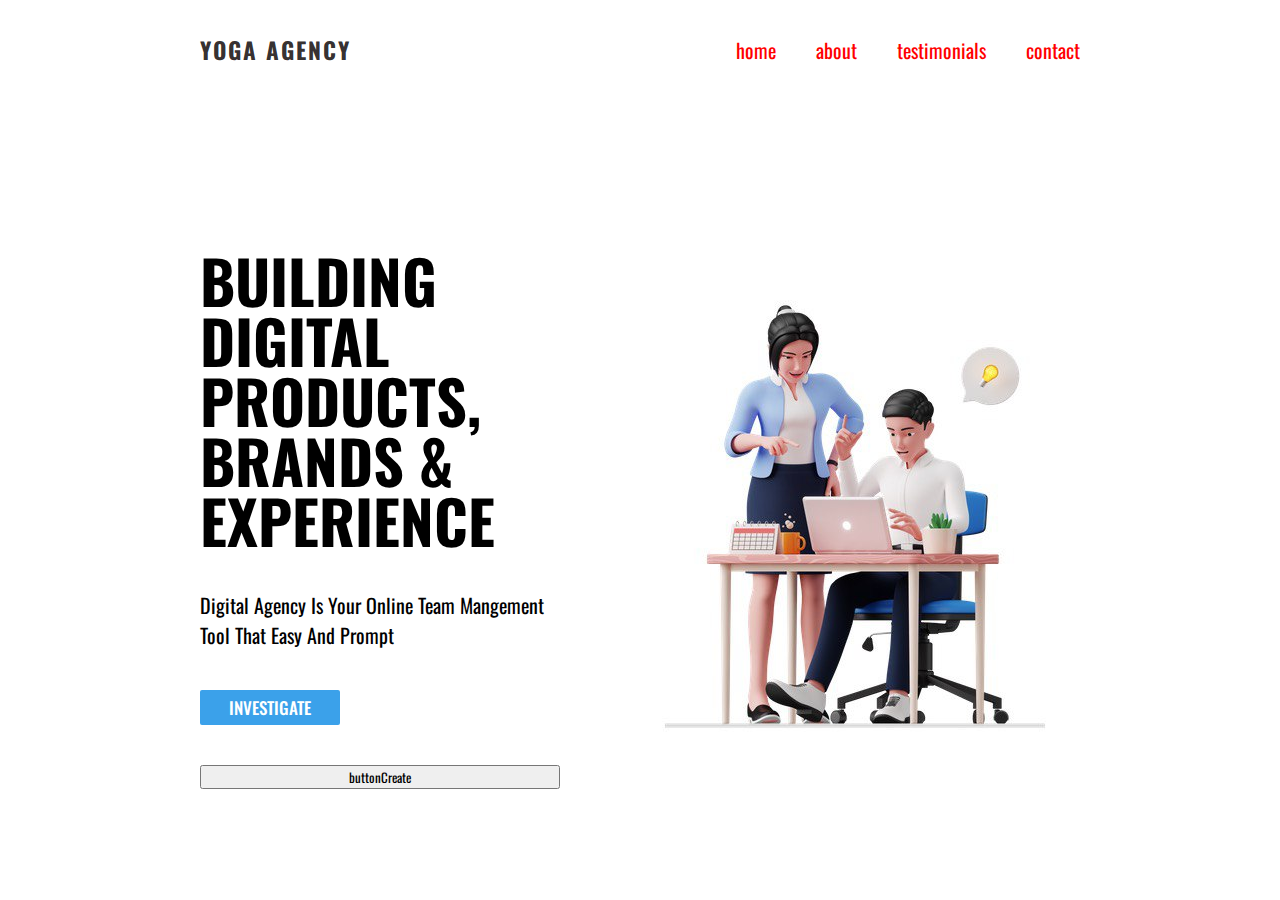
<file: index.html>
<!DOCTYPE html>
<html lang="en">
    <head>
        <meta charset="UTF-8" />
        <meta name="viewport" content="width=device-width, initial-scale=1.0" />
        <title>DOM</title>
        <link rel="stylesheet" href="./assets/style/style.css" />
        <script defer src="./assets/script/script.js"></script>
    </head>
    <body>
        <header>
            <a href="#" id="logo">YOGA AGENCY</a>
            <ul>
                <li>
                    <a href="#">home</a>
                </li>
                <li>
                    <a href="#">about</a>
                </li>
                <li>
                    <a href="#">testimonials</a>
                </li>
                <li>
                    <a href="#">contact</a>
                </li>
            </ul>
        </header>
        <main>
            <div class="text__button__container">
                <h1 class="title">
                    Building Digital Products, Brands & Experience
                </h1>
                <p>
                    digital agency is your online team mangement tool that easy
                    and prompt
                </p>
                <button class="contact__us">contact us</button>
            </div>
            <div class="img__container">
                <img src="./assets/src/photo.jpeg" alt="" />
            </div>
        </main>
    </body>
</html>
</file>
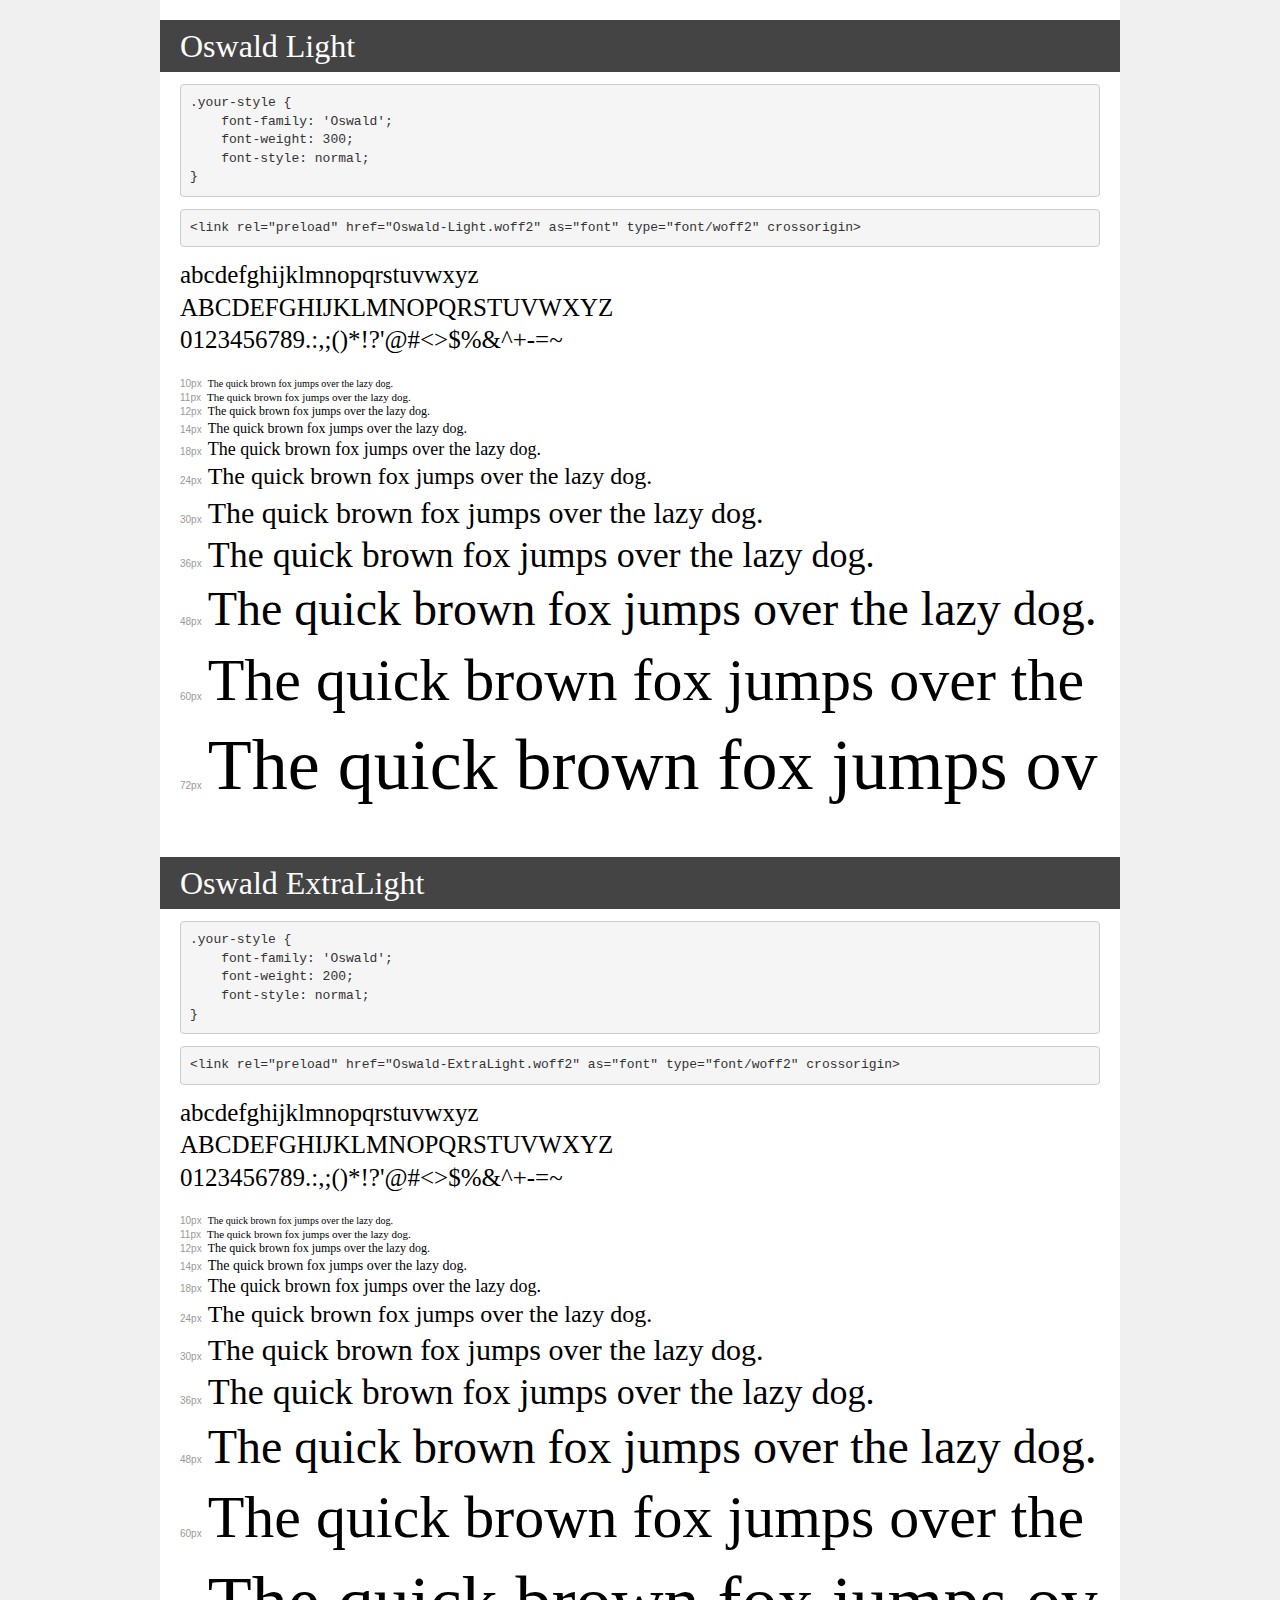
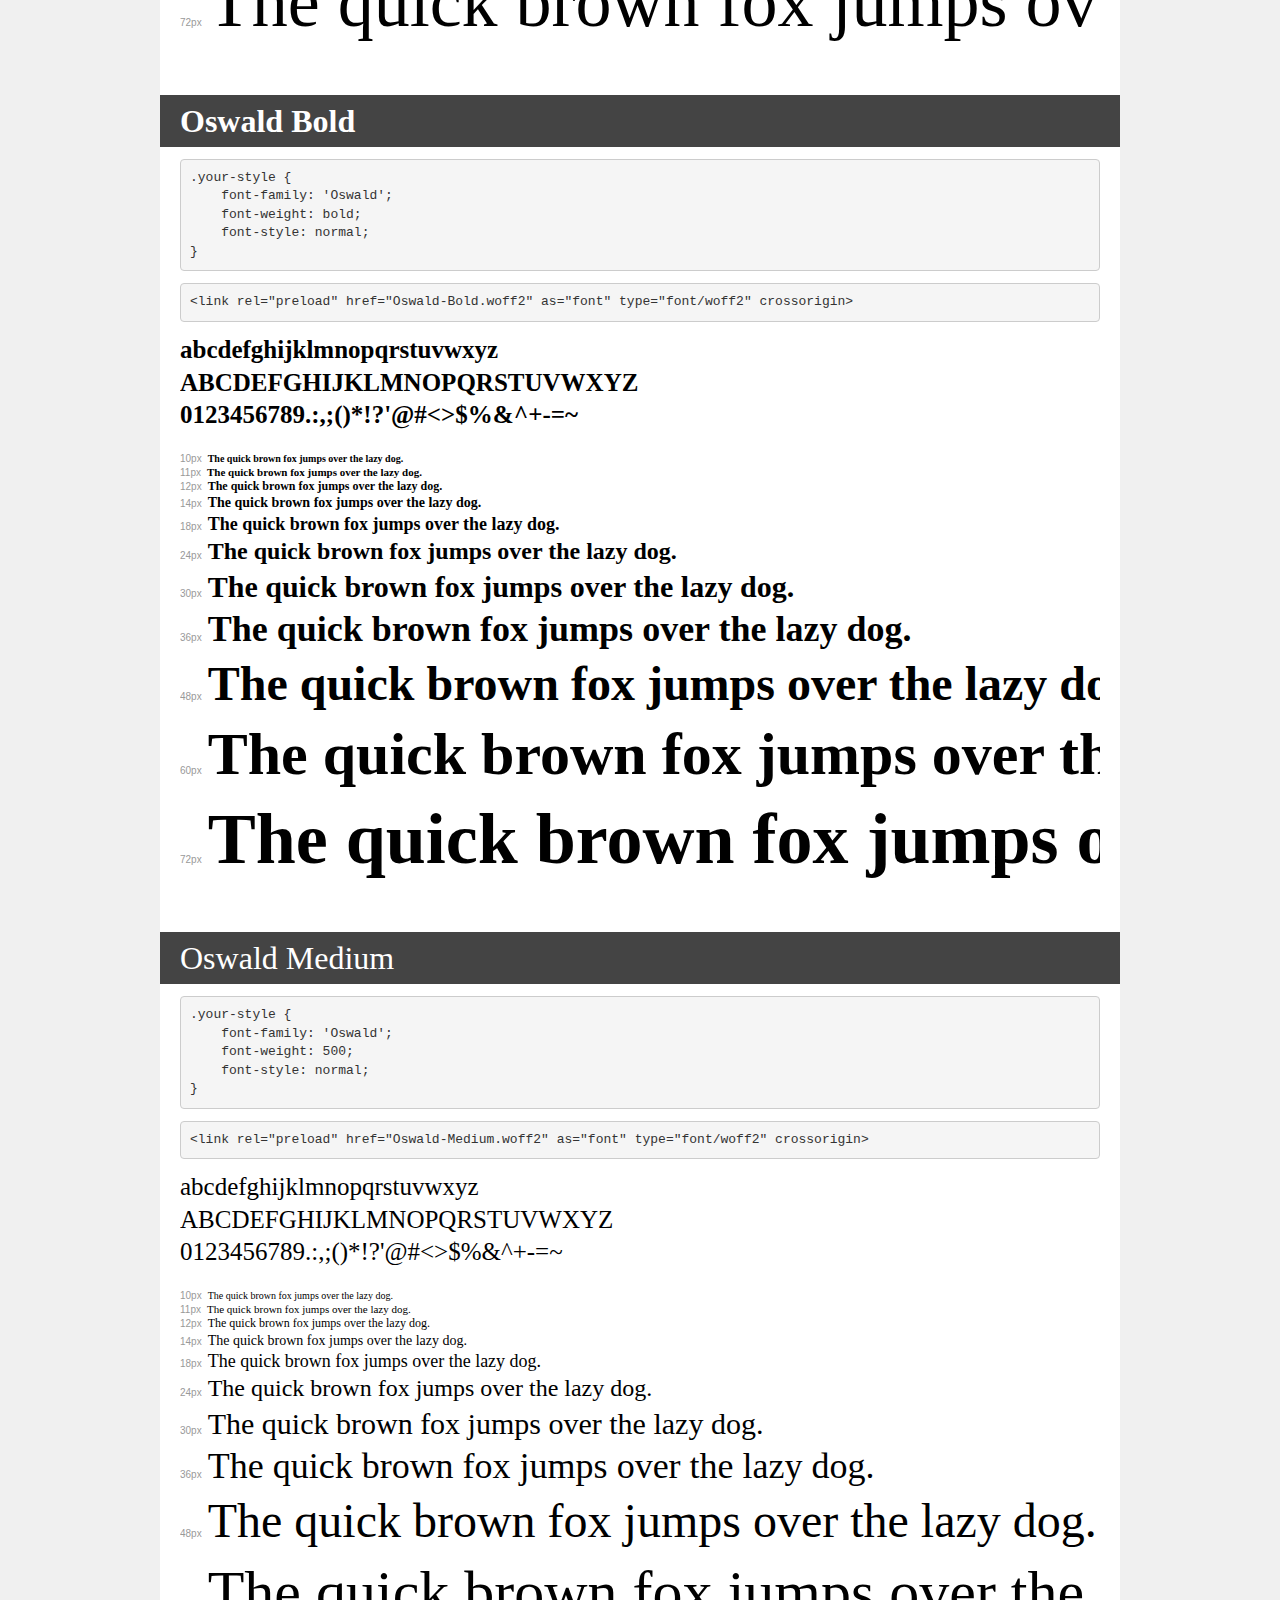
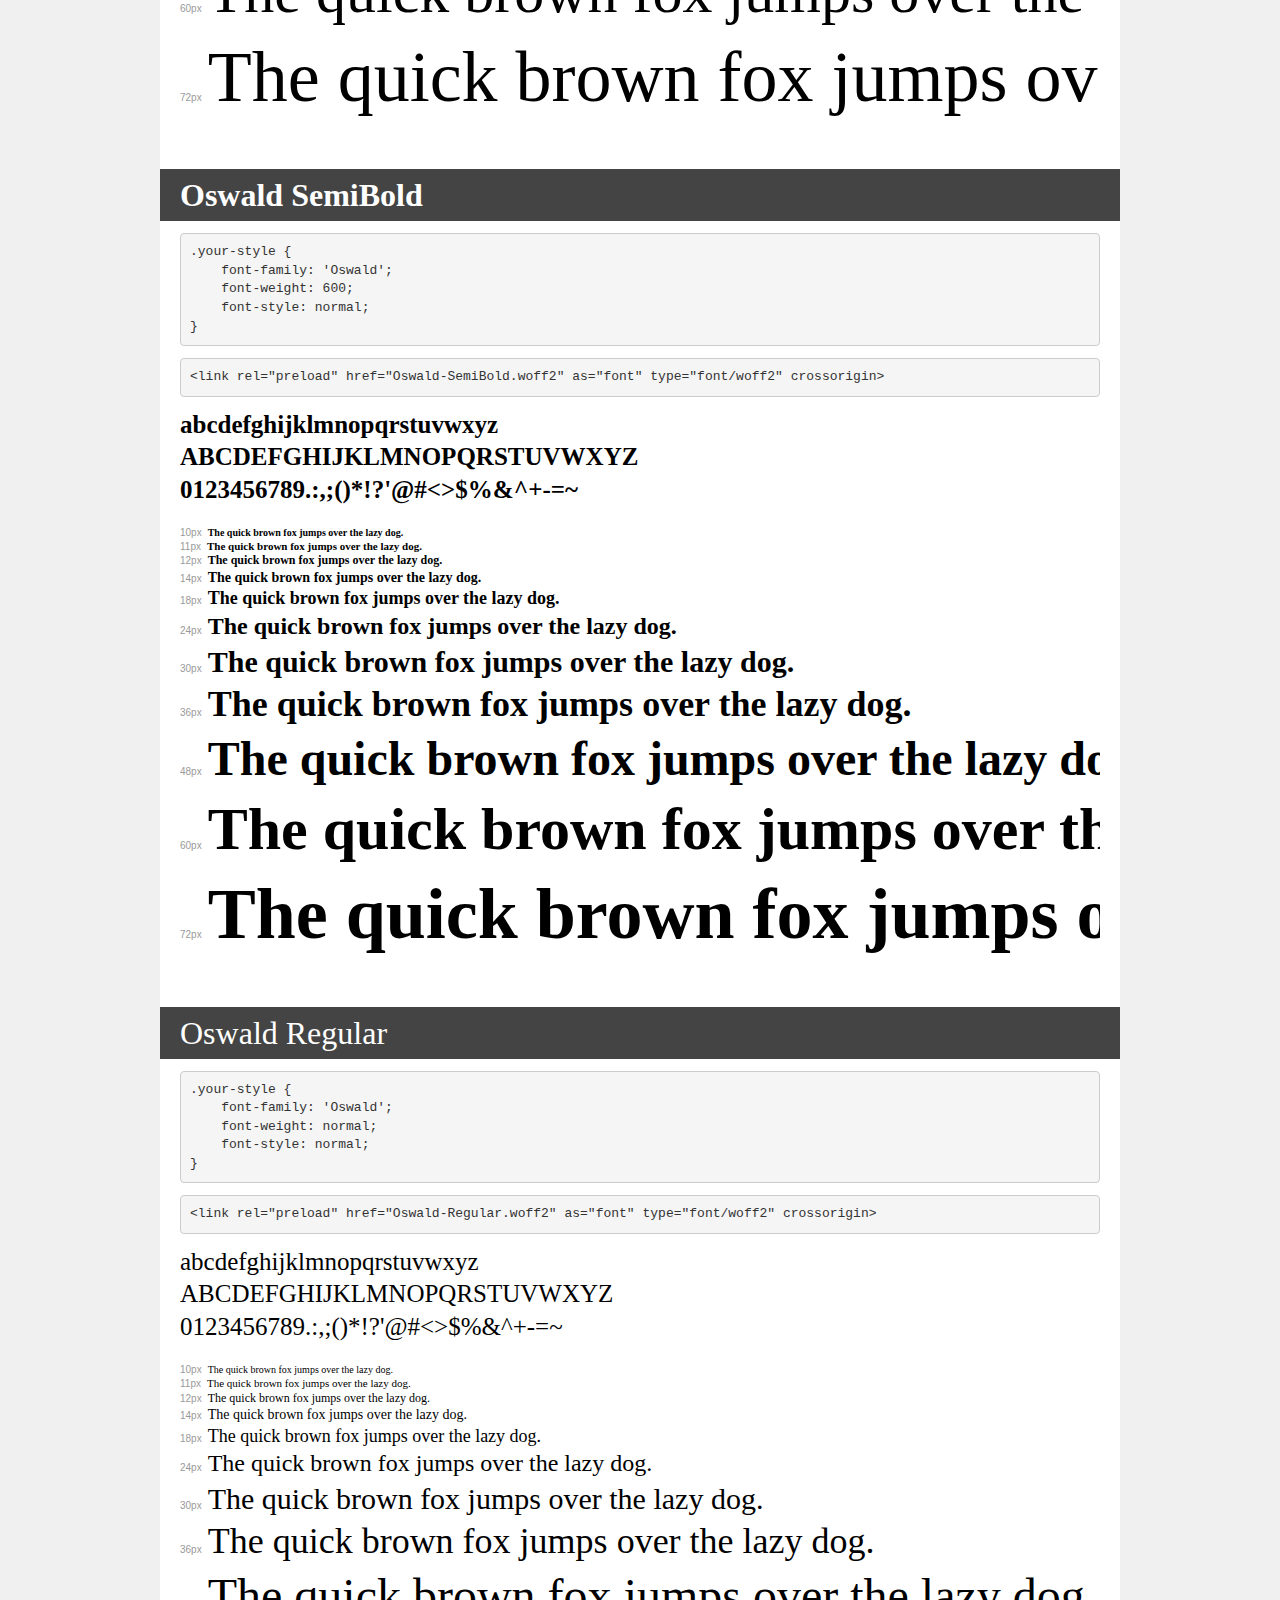
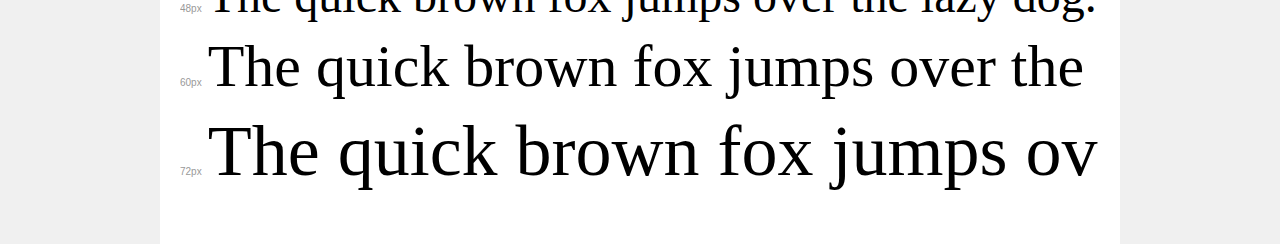
<file: assets/fonts/demo.html>
<!DOCTYPE html>
<html lang="en">
<head>
    <meta charset="utf-8">
    <meta http-equiv="X-UA-Compatible" content="IE=edge">
    <meta name="viewport" content="width=device-width, initial-scale=1">
    <meta name="robots" content="noindex, noarchive">
    <meta name="format-detection" content="telephone=no">
    <title>Transfonter demo</title>
    <link href="stylesheet.css" rel="stylesheet">
    <style>
        /*
        http://meyerweb.com/eric/tools/css/reset/
        v2.0 | 20110126
        License: none (public domain)
        */
        html, body, div, span, applet, object, iframe,
        h1, h2, h3, h4, h5, h6, p, blockquote, pre,
        a, abbr, acronym, address, big, cite, code,
        del, dfn, em, img, ins, kbd, q, s, samp,
        small, strike, strong, sub, sup, tt, var,
        b, u, i, center,
        dl, dt, dd, ol, ul, li,
        fieldset, form, label, legend,
        table, caption, tbody, tfoot, thead, tr, th, td,
        article, aside, canvas, details, embed,
        figure, figcaption, footer, header, hgroup,
        menu, nav, output, ruby, section, summary,
        time, mark, audio, video {
            margin: 0;
            padding: 0;
            border: 0;
            font-size: 100%;
            font: inherit;
            vertical-align: baseline;
        }
        /* HTML5 display-role reset for older browsers */
        article, aside, details, figcaption, figure,
        footer, header, hgroup, menu, nav, section {
            display: block;
        }
        body {
            line-height: 1;
        }
        ol, ul {
            list-style: none;
        }
        blockquote, q {
            quotes: none;
        }
        blockquote:before, blockquote:after,
        q:before, q:after {
            content: '';
            content: none;
        }
        table {
            border-collapse: collapse;
            border-spacing: 0;
        }
        /* demo styles */
        body {
            background: #f0f0f0;
            color: #000;
        }
        .page {
            background: #fff;
            width: 920px;
            margin: 0 auto;
            padding: 20px 20px 0 20px;
            overflow: hidden;
        }
        .font-container {
            overflow-x: auto;
            overflow-y: hidden;
            margin-bottom: 40px;
            line-height: 1.3;
            white-space: nowrap;
            padding-bottom: 5px;
        }
        h1 {
            position: relative;
            background: #444;
            font-size: 32px;
            color: #fff;
            padding: 10px 20px;
            margin: 0 -20px 12px -20px;
        }
        .letters {
            font-size: 25px;
            margin-bottom: 20px;
        }
        .s10:before {
            content: '10px';
        }
        .s11:before {
            content: '11px';
        }
        .s12:before {
            content: '12px';
        }
        .s14:before {
            content: '14px';
        }
        .s18:before {
            content: '18px';
        }
        .s24:before {
            content: '24px';
        }
        .s30:before {
            content: '30px';
        }
        .s36:before {
            content: '36px';
        }
        .s48:before {
            content: '48px';
        }
        .s60:before {
            content: '60px';
        }
        .s72:before {
            content: '72px';
        }
        .s10:before, .s11:before, .s12:before, .s14:before,
        .s18:before, .s24:before, .s30:before, .s36:before,
        .s48:before, .s60:before, .s72:before {
            font-family: Arial, sans-serif;
            font-size: 10px;
            font-weight: normal;
            font-style: normal;
            color: #999;
            padding-right: 6px;
        }
        pre {
            display: block;
            padding: 9px;
            margin: 0 0 12px;
            font-family: Monaco, Menlo, Consolas, "Courier New", monospace;
            font-size: 13px;
            line-height: 1.428571429;
            color: #333;
            font-weight: normal;
            font-style: normal;
            background-color: #f5f5f5;
            border: 1px solid #ccc;
            overflow-x: auto;
            border-radius: 4px;
        }
        /* responsive */
        @media (max-width: 959px) {
            .page {
                width: auto;
                margin: 0;
            }
        }
    </style>
</head>
<body>
<div class="page">
    <div class="demo">
        <h1 style="font-family: 'Oswald'; font-weight: 300; font-style: normal;">Oswald Light</h1>
        <pre title="Usage">.your-style {
    font-family: 'Oswald';
    font-weight: 300;
    font-style: normal;
}</pre>
        <pre title="Preload (optional)">
&lt;link rel=&quot;preload&quot; href=&quot;Oswald-Light.woff2&quot; as=&quot;font&quot; type=&quot;font/woff2&quot; crossorigin&gt;</pre>
        <div class="font-container" style="font-family: 'Oswald'; font-weight: 300; font-style: normal;">
            <p class="letters">
                abcdefghijklmnopqrstuvwxyz<br>
ABCDEFGHIJKLMNOPQRSTUVWXYZ<br>
                0123456789.:,;()*!?'@#&lt;&gt;$%&^+-=~
            </p>
            <p class="s10" style="font-size: 10px;">The quick brown fox jumps over the lazy dog.</p>
            <p class="s11" style="font-size: 11px;">The quick brown fox jumps over the lazy dog.</p>
            <p class="s12" style="font-size: 12px;">The quick brown fox jumps over the lazy dog.</p>
            <p class="s14" style="font-size: 14px;">The quick brown fox jumps over the lazy dog.</p>
            <p class="s18" style="font-size: 18px;">The quick brown fox jumps over the lazy dog.</p>
            <p class="s24" style="font-size: 24px;">The quick brown fox jumps over the lazy dog.</p>
            <p class="s30" style="font-size: 30px;">The quick brown fox jumps over the lazy dog.</p>
            <p class="s36" style="font-size: 36px;">The quick brown fox jumps over the lazy dog.</p>
            <p class="s48" style="font-size: 48px;">The quick brown fox jumps over the lazy dog.</p>
            <p class="s60" style="font-size: 60px;">The quick brown fox jumps over the lazy dog.</p>
            <p class="s72" style="font-size: 72px;">The quick brown fox jumps over the lazy dog.</p>
        </div>
    </div>

    <div class="demo">
        <h1 style="font-family: 'Oswald'; font-weight: 200; font-style: normal;">Oswald ExtraLight</h1>
        <pre title="Usage">.your-style {
    font-family: 'Oswald';
    font-weight: 200;
    font-style: normal;
}</pre>
        <pre title="Preload (optional)">
&lt;link rel=&quot;preload&quot; href=&quot;Oswald-ExtraLight.woff2&quot; as=&quot;font&quot; type=&quot;font/woff2&quot; crossorigin&gt;</pre>
        <div class="font-container" style="font-family: 'Oswald'; font-weight: 200; font-style: normal;">
            <p class="letters">
                abcdefghijklmnopqrstuvwxyz<br>
ABCDEFGHIJKLMNOPQRSTUVWXYZ<br>
                0123456789.:,;()*!?'@#&lt;&gt;$%&^+-=~
            </p>
            <p class="s10" style="font-size: 10px;">The quick brown fox jumps over the lazy dog.</p>
            <p class="s11" style="font-size: 11px;">The quick brown fox jumps over the lazy dog.</p>
            <p class="s12" style="font-size: 12px;">The quick brown fox jumps over the lazy dog.</p>
            <p class="s14" style="font-size: 14px;">The quick brown fox jumps over the lazy dog.</p>
            <p class="s18" style="font-size: 18px;">The quick brown fox jumps over the lazy dog.</p>
            <p class="s24" style="font-size: 24px;">The quick brown fox jumps over the lazy dog.</p>
            <p class="s30" style="font-size: 30px;">The quick brown fox jumps over the lazy dog.</p>
            <p class="s36" style="font-size: 36px;">The quick brown fox jumps over the lazy dog.</p>
            <p class="s48" style="font-size: 48px;">The quick brown fox jumps over the lazy dog.</p>
            <p class="s60" style="font-size: 60px;">The quick brown fox jumps over the lazy dog.</p>
            <p class="s72" style="font-size: 72px;">The quick brown fox jumps over the lazy dog.</p>
        </div>
    </div>

    <div class="demo">
        <h1 style="font-family: 'Oswald'; font-weight: bold; font-style: normal;">Oswald Bold</h1>
        <pre title="Usage">.your-style {
    font-family: 'Oswald';
    font-weight: bold;
    font-style: normal;
}</pre>
        <pre title="Preload (optional)">
&lt;link rel=&quot;preload&quot; href=&quot;Oswald-Bold.woff2&quot; as=&quot;font&quot; type=&quot;font/woff2&quot; crossorigin&gt;</pre>
        <div class="font-container" style="font-family: 'Oswald'; font-weight: bold; font-style: normal;">
            <p class="letters">
                abcdefghijklmnopqrstuvwxyz<br>
ABCDEFGHIJKLMNOPQRSTUVWXYZ<br>
                0123456789.:,;()*!?'@#&lt;&gt;$%&^+-=~
            </p>
            <p class="s10" style="font-size: 10px;">The quick brown fox jumps over the lazy dog.</p>
            <p class="s11" style="font-size: 11px;">The quick brown fox jumps over the lazy dog.</p>
            <p class="s12" style="font-size: 12px;">The quick brown fox jumps over the lazy dog.</p>
            <p class="s14" style="font-size: 14px;">The quick brown fox jumps over the lazy dog.</p>
            <p class="s18" style="font-size: 18px;">The quick brown fox jumps over the lazy dog.</p>
            <p class="s24" style="font-size: 24px;">The quick brown fox jumps over the lazy dog.</p>
            <p class="s30" style="font-size: 30px;">The quick brown fox jumps over the lazy dog.</p>
            <p class="s36" style="font-size: 36px;">The quick brown fox jumps over the lazy dog.</p>
            <p class="s48" style="font-size: 48px;">The quick brown fox jumps over the lazy dog.</p>
            <p class="s60" style="font-size: 60px;">The quick brown fox jumps over the lazy dog.</p>
            <p class="s72" style="font-size: 72px;">The quick brown fox jumps over the lazy dog.</p>
        </div>
    </div>

    <div class="demo">
        <h1 style="font-family: 'Oswald'; font-weight: 500; font-style: normal;">Oswald Medium</h1>
        <pre title="Usage">.your-style {
    font-family: 'Oswald';
    font-weight: 500;
    font-style: normal;
}</pre>
        <pre title="Preload (optional)">
&lt;link rel=&quot;preload&quot; href=&quot;Oswald-Medium.woff2&quot; as=&quot;font&quot; type=&quot;font/woff2&quot; crossorigin&gt;</pre>
        <div class="font-container" style="font-family: 'Oswald'; font-weight: 500; font-style: normal;">
            <p class="letters">
                abcdefghijklmnopqrstuvwxyz<br>
ABCDEFGHIJKLMNOPQRSTUVWXYZ<br>
                0123456789.:,;()*!?'@#&lt;&gt;$%&^+-=~
            </p>
            <p class="s10" style="font-size: 10px;">The quick brown fox jumps over the lazy dog.</p>
            <p class="s11" style="font-size: 11px;">The quick brown fox jumps over the lazy dog.</p>
            <p class="s12" style="font-size: 12px;">The quick brown fox jumps over the lazy dog.</p>
            <p class="s14" style="font-size: 14px;">The quick brown fox jumps over the lazy dog.</p>
            <p class="s18" style="font-size: 18px;">The quick brown fox jumps over the lazy dog.</p>
            <p class="s24" style="font-size: 24px;">The quick brown fox jumps over the lazy dog.</p>
            <p class="s30" style="font-size: 30px;">The quick brown fox jumps over the lazy dog.</p>
            <p class="s36" style="font-size: 36px;">The quick brown fox jumps over the lazy dog.</p>
            <p class="s48" style="font-size: 48px;">The quick brown fox jumps over the lazy dog.</p>
            <p class="s60" style="font-size: 60px;">The quick brown fox jumps over the lazy dog.</p>
            <p class="s72" style="font-size: 72px;">The quick brown fox jumps over the lazy dog.</p>
        </div>
    </div>

    <div class="demo">
        <h1 style="font-family: 'Oswald'; font-weight: 600; font-style: normal;">Oswald SemiBold</h1>
        <pre title="Usage">.your-style {
    font-family: 'Oswald';
    font-weight: 600;
    font-style: normal;
}</pre>
        <pre title="Preload (optional)">
&lt;link rel=&quot;preload&quot; href=&quot;Oswald-SemiBold.woff2&quot; as=&quot;font&quot; type=&quot;font/woff2&quot; crossorigin&gt;</pre>
        <div class="font-container" style="font-family: 'Oswald'; font-weight: 600; font-style: normal;">
            <p class="letters">
                abcdefghijklmnopqrstuvwxyz<br>
ABCDEFGHIJKLMNOPQRSTUVWXYZ<br>
                0123456789.:,;()*!?'@#&lt;&gt;$%&^+-=~
            </p>
            <p class="s10" style="font-size: 10px;">The quick brown fox jumps over the lazy dog.</p>
            <p class="s11" style="font-size: 11px;">The quick brown fox jumps over the lazy dog.</p>
            <p class="s12" style="font-size: 12px;">The quick brown fox jumps over the lazy dog.</p>
            <p class="s14" style="font-size: 14px;">The quick brown fox jumps over the lazy dog.</p>
            <p class="s18" style="font-size: 18px;">The quick brown fox jumps over the lazy dog.</p>
            <p class="s24" style="font-size: 24px;">The quick brown fox jumps over the lazy dog.</p>
            <p class="s30" style="font-size: 30px;">The quick brown fox jumps over the lazy dog.</p>
            <p class="s36" style="font-size: 36px;">The quick brown fox jumps over the lazy dog.</p>
            <p class="s48" style="font-size: 48px;">The quick brown fox jumps over the lazy dog.</p>
            <p class="s60" style="font-size: 60px;">The quick brown fox jumps over the lazy dog.</p>
            <p class="s72" style="font-size: 72px;">The quick brown fox jumps over the lazy dog.</p>
        </div>
    </div>

    <div class="demo">
        <h1 style="font-family: 'Oswald'; font-weight: normal; font-style: normal;">Oswald Regular</h1>
        <pre title="Usage">.your-style {
    font-family: 'Oswald';
    font-weight: normal;
    font-style: normal;
}</pre>
        <pre title="Preload (optional)">
&lt;link rel=&quot;preload&quot; href=&quot;Oswald-Regular.woff2&quot; as=&quot;font&quot; type=&quot;font/woff2&quot; crossorigin&gt;</pre>
        <div class="font-container" style="font-family: 'Oswald'; font-weight: normal; font-style: normal;">
            <p class="letters">
                abcdefghijklmnopqrstuvwxyz<br>
ABCDEFGHIJKLMNOPQRSTUVWXYZ<br>
                0123456789.:,;()*!?'@#&lt;&gt;$%&^+-=~
            </p>
            <p class="s10" style="font-size: 10px;">The quick brown fox jumps over the lazy dog.</p>
            <p class="s11" style="font-size: 11px;">The quick brown fox jumps over the lazy dog.</p>
            <p class="s12" style="font-size: 12px;">The quick brown fox jumps over the lazy dog.</p>
            <p class="s14" style="font-size: 14px;">The quick brown fox jumps over the lazy dog.</p>
            <p class="s18" style="font-size: 18px;">The quick brown fox jumps over the lazy dog.</p>
            <p class="s24" style="font-size: 24px;">The quick brown fox jumps over the lazy dog.</p>
            <p class="s30" style="font-size: 30px;">The quick brown fox jumps over the lazy dog.</p>
            <p class="s36" style="font-size: 36px;">The quick brown fox jumps over the lazy dog.</p>
            <p class="s48" style="font-size: 48px;">The quick brown fox jumps over the lazy dog.</p>
            <p class="s60" style="font-size: 60px;">The quick brown fox jumps over the lazy dog.</p>
            <p class="s72" style="font-size: 72px;">The quick brown fox jumps over the lazy dog.</p>
        </div>
    </div>

</div>
</body>
</html>
</file>
<file: assets/style/style.css>
@import url(./fonts.css);

* {
    margin: 0;
    padding: 0;
    box-sizing: border-box;
    font-family: "Oswald", Arial, Helvetica, sans-serif;
}
header {
    height: 70px;
    display: flex;
    align-items: center;
    justify-content: space-between;
    padding: 0px 200px;
}
#logo {
    font-weight: 800;
    letter-spacing: 2px;
    font-size: 23px;
    color: rgba(42, 37, 37, 0.959);
}
a{
    color: inherit;
    text-decoration: none;
    font-size: 20px;
    color: rgba(42, 37, 37, 0.733);
}
header ul li {
    list-style: none;
}
header ul {
    display: flex;
    gap: 40px;
}
main {
    padding: 150px 200px 0px 200px;
    display: flex;
    align-items: center;
    gap: 70px;
}
.text__button__container {
    width: 50%;
    display: flex;
    flex-direction: column;
    gap: 40px;
}
h1 {
    color: #000000;
    font-weight: 900;
    font-size: 60px;
    line-height: 100%;
}
p {
    text-transform: capitalize;
    font-size: 20px;
}
.contact__us {
    font-size: 17px;
    font-weight: 500;
    background-color: rgb(59, 161, 234);
    color: #fff;
    text-transform: uppercase;
    border: none;
    border-radius: 2px;
    width: 140px;
    height: 35px;
}
</file>
<file: assets/fonts/stylesheet.css>
/* @font-face {
    font-family: 'Oswald';
    src: url('Oswald-Light.eot');
    src: url('Oswald-Light.eot?#iefix') format('embedded-opentype'),
        url('Oswald-Light.woff2') format('woff2'),
        url('Oswald-Light.woff') format('woff'),
        url('Oswald-Light.ttf') format('truetype');
    font-weight: 300;
    font-style: normal;
    font-display: swap;
}

@font-face {
    font-family: 'Oswald';
    src: url('Oswald-ExtraLight.eot');
    src: url('Oswald-ExtraLight.eot?#iefix') format('embedded-opentype'),
        url('Oswald-ExtraLight.woff2') format('woff2'),
        url('Oswald-ExtraLight.woff') format('woff'),
        url('Oswald-ExtraLight.ttf') format('truetype');
    font-weight: 200;
    font-style: normal;
    font-display: swap;
}

@font-face {
    font-family: 'Oswald';
    src: url('Oswald-Bold.eot');
    src: url('Oswald-Bold.eot?#iefix') format('embedded-opentype'),
        url('Oswald-Bold.woff2') format('woff2'),
        url('Oswald-Bold.woff') format('woff'),
        url('Oswald-Bold.ttf') format('truetype');
    font-weight: bold;
    font-style: normal;
    font-display: swap;
}

@font-face {
    font-family: 'Oswald';
    src: url('Oswald-Medium.eot');
    src: url('Oswald-Medium.eot?#iefix') format('embedded-opentype'),
        url('Oswald-Medium.woff2') format('woff2'),
        url('Oswald-Medium.woff') format('woff'),
        url('Oswald-Medium.ttf') format('truetype');
    font-weight: 500;
    font-style: normal;
    font-display: swap;
}

@font-face {
    font-family: 'Oswald';
    src: url('Oswald-SemiBold.eot');
    src: url('Oswald-SemiBold.eot?#iefix') format('embedded-opentype'),
        url('Oswald-SemiBold.woff2') format('woff2'),
        url('Oswald-SemiBold.woff') format('woff'),
        url('Oswald-SemiBold.ttf') format('truetype');
    font-weight: 600;
    font-style: normal;
    font-display: swap;
}

@font-face {
    font-family: 'Oswald';
    src: url('Oswald-Regular.eot');
    src: url('Oswald-Regular.eot?#iefix') format('embedded-opentype'),
        url('Oswald-Regular.woff2') format('woff2'),
        url('Oswald-Regular.woff') format('woff'),
        url('Oswald-Regular.ttf') format('truetype');
    font-weight: normal;
    font-style: normal;
    font-display: swap;
}
 */
</file>
